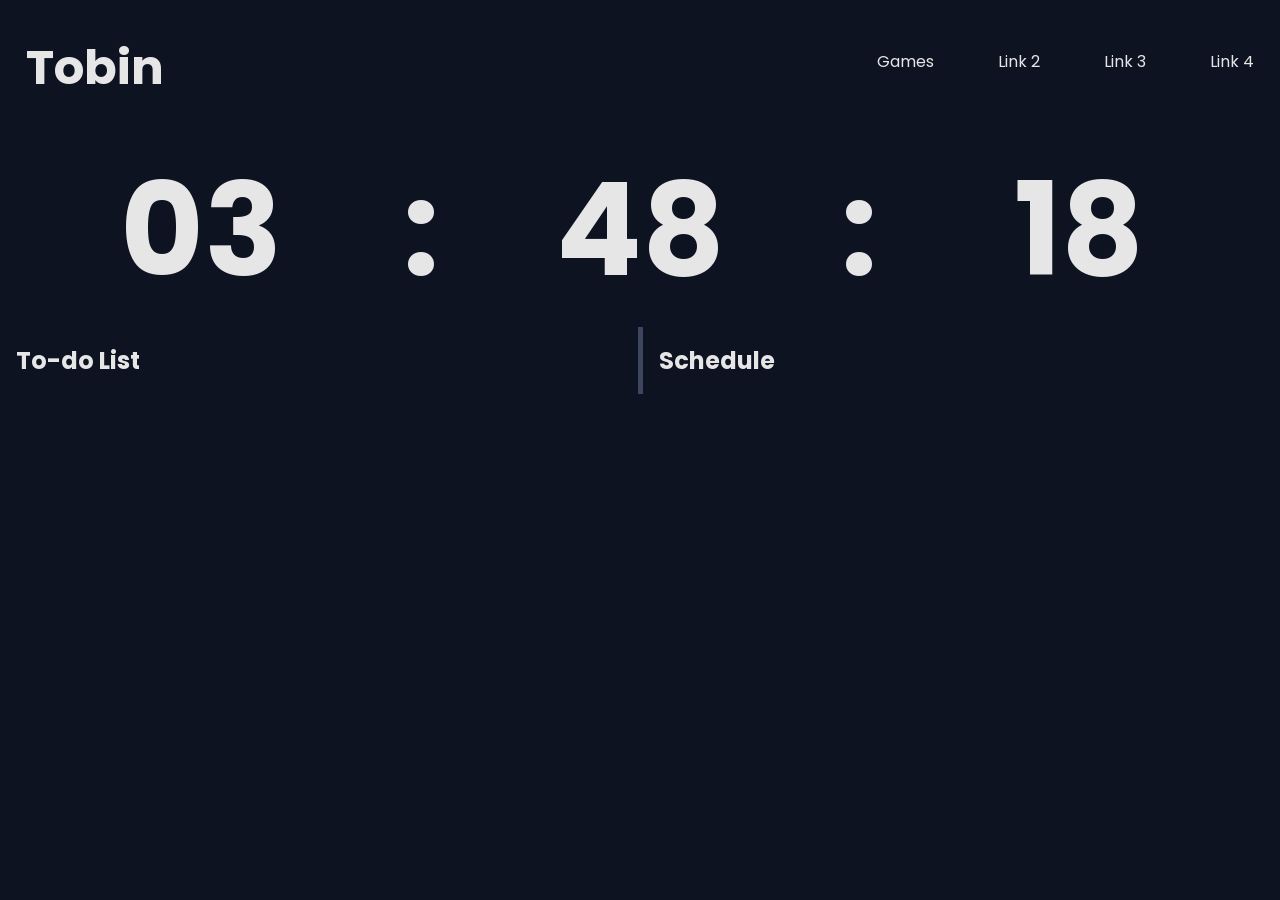
<file: index.html>
<!DOCTYPE html>
<html lang="en">
    <head>
        <meta charset="UTF-8">
        <meta name="viewport" content="width=device-width, initial-scale=1.0">
        <title>Document</title>
        <link rel="stylesheet" href="style.css">
        <link rel="preconnect" href="https://fonts.googleapis.com">
        <link rel="preconnect" href="https://fonts.gstatic.com" crossorigin>
        <link href="https://fonts.googleapis.com/css2?family=Poppins:ital,wght@0,100;0,200;0,300;0,400;0,500;0,600;0,700;0,800;0,900;1,100;1,200;1,300;1,400;1,500;1,600;1,700;1,800;1,900&display=swap" rel="stylesheet">
    </head>
    <body>
        <header>
            <div class="logo">
                <a href="index.html">Tobin</a>
            </div>
            <nav>
                <ul>
                    <li><a href="games.html">Games</a></li>
                    <li><a href="">Link 2</a></li>
                    <li><a href="">Link 3</a></li>
                    <li><a href="">Link 4</a></li>
                </ul>
            </nav>
        </header>

        <main>
            <div id="clock">
                <span class="time" id="hour">00</span>:
                <span class="time" id="minute">00</span>:
                <span class="time" id="second">00</span>
            </div>

            <div class="container" id="todo_schedule">
                <div class="section">
                    <h2>To-do List</h2>
                </div>
                <div class="divider"></div>
                <div class="section">
                    <h2>Schedule</h2>
                </div>
            </div>
        </main>
        
        <script src="script.js"></script>
    </body>
</html>
</file>
<file: style.css>
* {
    padding: 0px;
    border: 0px;
    margin: 0px;
    box-sizing: border-box;
}

body {
    font-family: 'Poppins', sans-serif;
    background-color: #0D1321;
    color: #E6E6E6;
}

header {
    display: flex;
    justify-content: space-between;
    align-items: center;
    height: 15vh;
}

header .logo a{
    font-weight: bold;
    font-size: clamp(1.5rem, 6vw, 3rem);
    color: #E6E6E6;
    padding-left: 2vw;
    text-decoration: none;
}

header nav ul {
    display: flex;
    gap: 5vw;
    list-style-type: none;
    padding-right: 2vw;
}

nav a {
    color: #E6E6E6;
    text-decoration: none;
}
nav a::after {
    content: "";
    display: block;
    background-color: white;
    width: 0;
    height: 2px;
    margin-top: 10px;
    transition: 0.5s ease;
}
nav a:hover::after {
    width: 100%;
}

#clock {
    display: flex;
    justify-content: center;
    font-size: clamp(4rem, 20vw, 8rem);
    font-weight: bold;
}

.time {
    width: 50%;
    display: flex;
    justify-content: center;
}

.container {
    display: flex;
}

.section {
    flex: 1;
    padding: 1rem;
}

.divider {
    width: 5px;
    background-color: #3C465E;
}

.gamebox {
    background-color: #1A1F2B;
    border-radius: 5px;
    margin: 10px;
    padding: 10px;
    justify-content: center;
    flex: 1;
}

.game {
    max-height: 400px;
}
</file>
